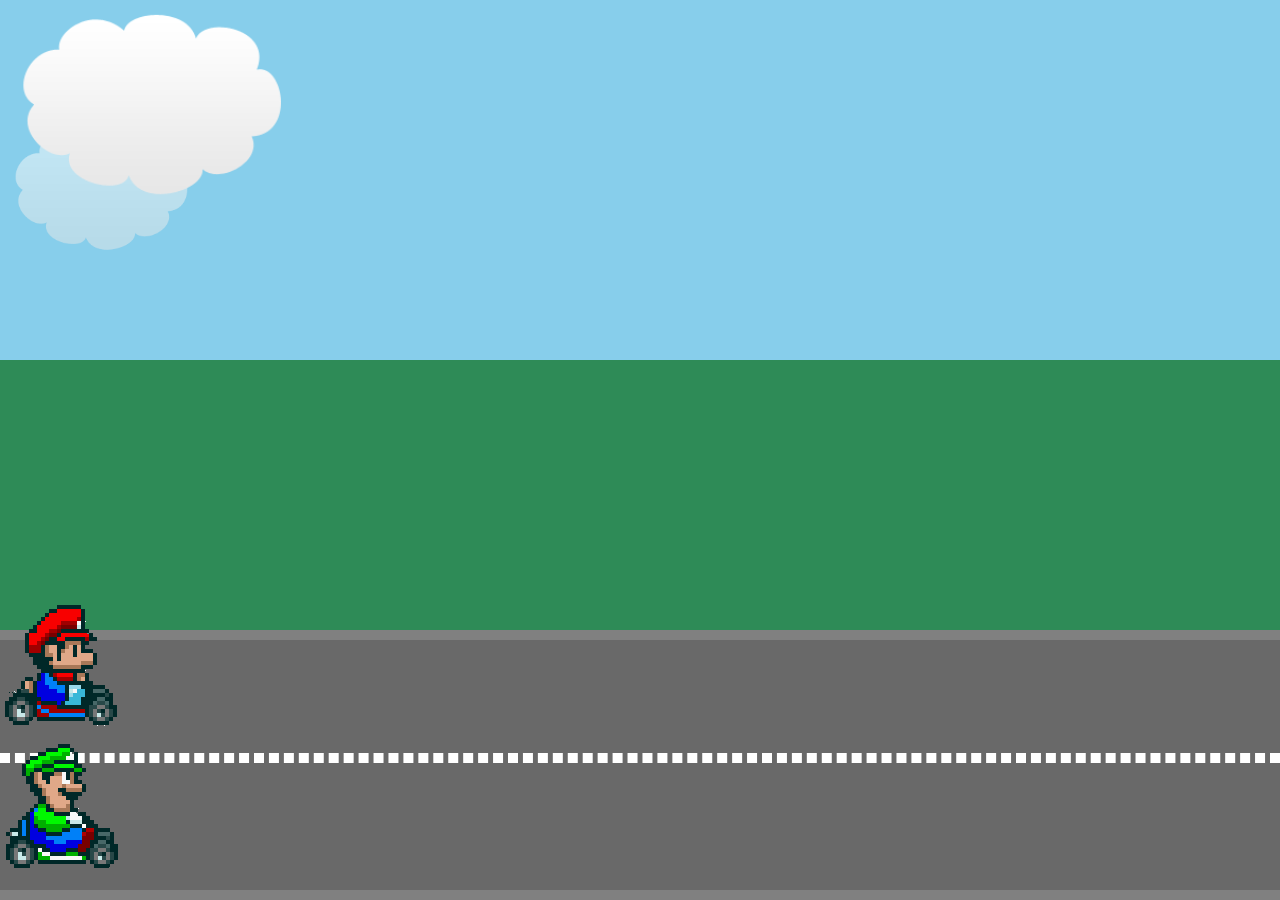
<file: index.html>
<!DOCTYPE html>
<head>
  <title>Mario Kart Animations</title>
  <link href="css/style.css" rel="stylesheet" type="text/css" />
</head>
<body>
  <div class="sky">
    <img class="cloud" src="css/img/cloud.png" />
    <img class="cloud" src="css/img/cloud.png" />
  </div>
  <div class="grass"></div>
  <div class="road">
    <div class="lines"></div>
    <img class="mario" src="css/img/mario.png" />
    <img class="luigi" src="css/img/luigi.png" />
  </div>
</body>
</file>
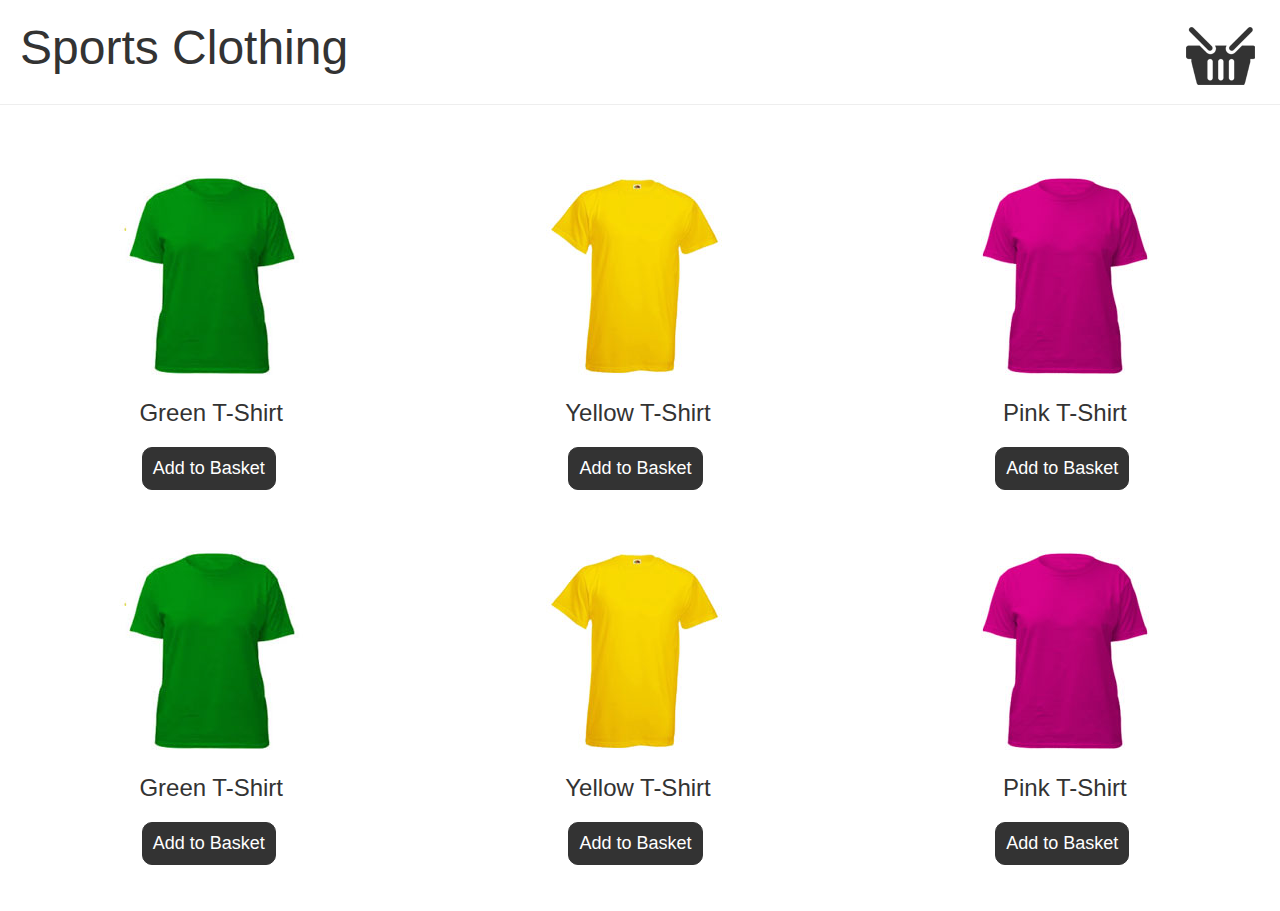
<file: basket.html>
<!DOCTYPE html>
<head>
  <title>Basket Example</title>
  <link href="css/style-web.css" rel="stylesheet" type="text/css" />
  <script
    src="https://code.jquery.com/jquery-1.12.3.min.js"
    integrity="sha256-aaODHAgvwQW1bFOGXMeX+pC4PZIPsvn2h1sArYOhgXQ="
    crossorigin="anonymous"
  ></script>
</head>
<body class="basket">
  <header>
    <h1>Sports Clothing</h1>
    <div class="basket-icon"><img src="css/img/basket.png" /></div>
  </header>
  <ul class="products">
    <li>
      <img src="css/img/t-1.jpg" />
      <h2>Green T-Shirt</h2>
      <button>Add to Basket</button>
    </li>
    <li>
      <img src="css/img/t-2.jpg" />
      <h2>Yellow T-Shirt</h2>
      <button>Add to Basket</button>
    </li>
    <li>
      <img src="css/img/t-3.jpg" />
      <h2>Pink T-Shirt</h2>
      <button>Add to Basket</button>
    </li>
    <li>
      <img src="css/img/t-1.jpg" />
      <h2>Green T-Shirt</h2>
      <button>Add to Basket</button>
    </li>
    <li>
      <img src="css/img/t-2.jpg" />
      <h2>Yellow T-Shirt</h2>
      <button>Add to Basket</button>
    </li>
    <li>
      <img src="css/img/t-3.jpg" />
      <h2>Pink T-Shirt</h2>
      <button>Add to Basket</button>
    </li>
  </ul>
  <script>
    $("button").on("click", function () {
      $(this)
        .closest("li")
        .find("img")
        .clone()
        .addClass("zoom")
        .appendTo("body");
      setTimeout(function () {
        $(".zoom").remove();
      }, 1000);
    });
  </script>
</body>
</file>
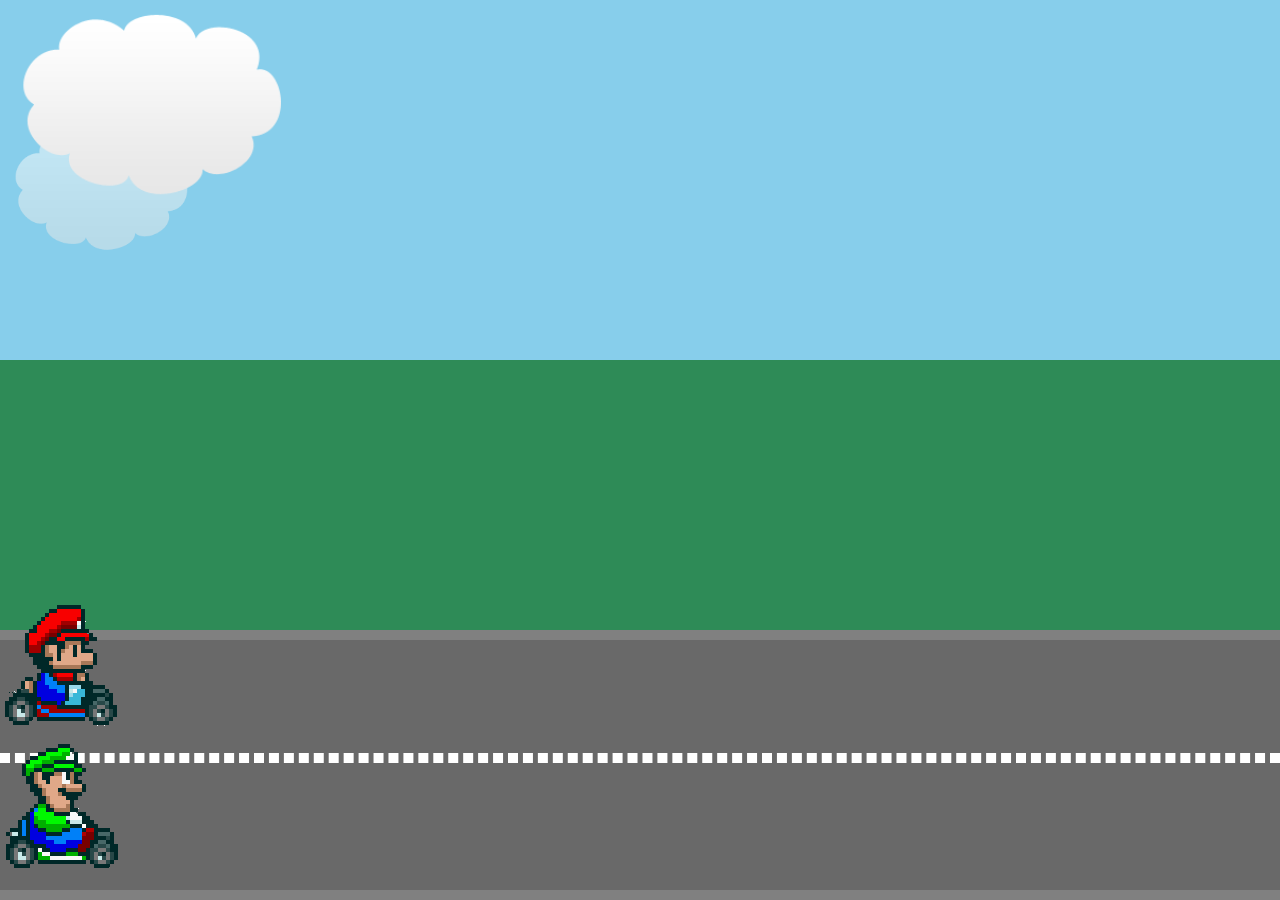
<file: mario-animation.html>
<!DOCTYPE html>
<head>
  <title>Mario Kart Animations</title>
  <link href="css/style-mario.css" rel="stylesheet" type="text/css" />
</head>
<body>
  <div class="sky">
    <img class="cloud" src="css/img/cloud.png" />
    <img class="cloud" src="css/img/cloud.png" />
  </div>
  <div class="grass"></div>
  <div class="road">
    <div class="lines"></div>
    <img class="mario" src="css/img/mario.png" />
    <img class="luigi" src="css/img/luigi.png" />
  </div>
</body>
</file>
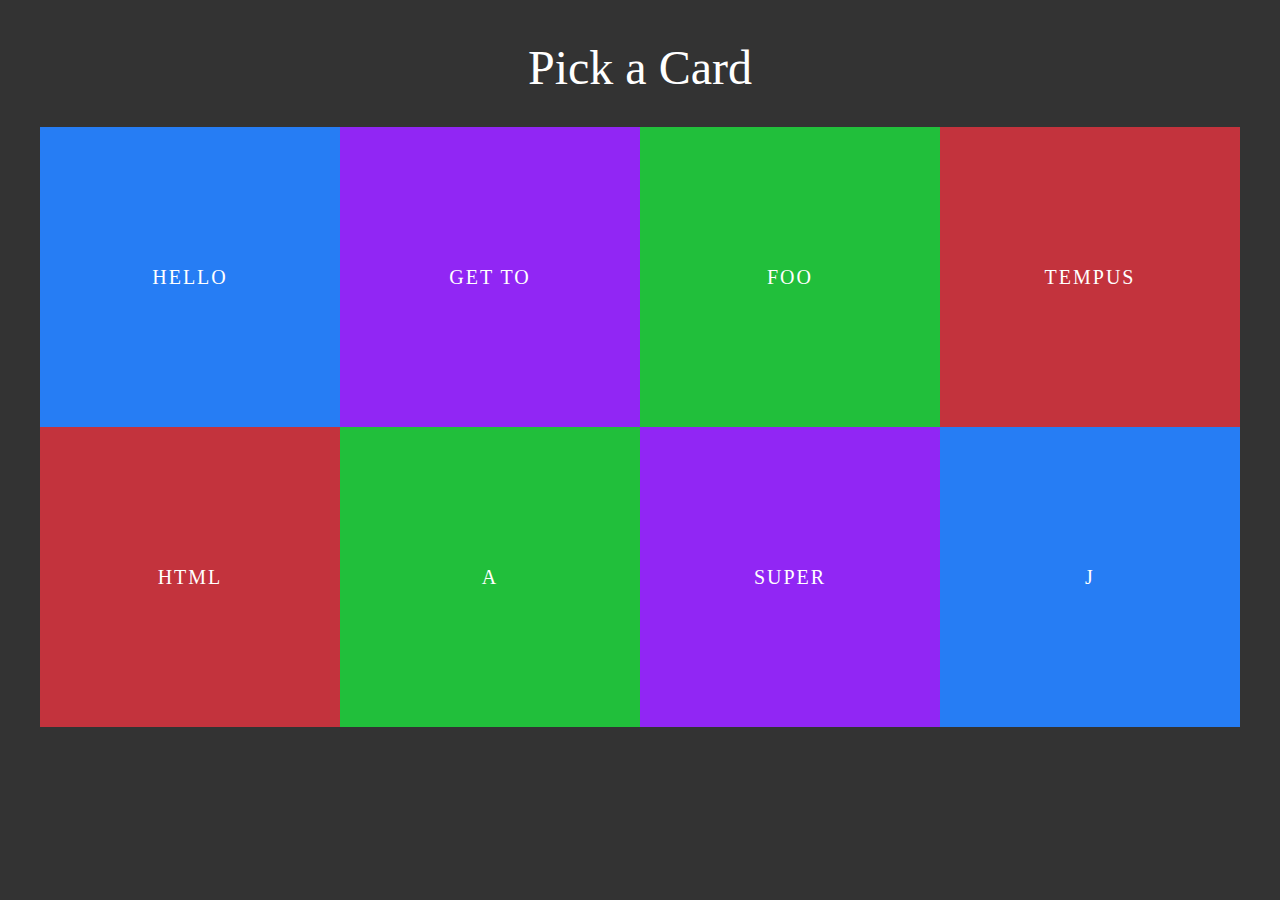
<file: panels.html>
<!DOCTYPE html>
<head>
  <title>Basket Example</title>
  <link href="css/panel-style.css" rel="stylesheet" type="text/css" />
</head>
<body>
  <div class="wrapper">
    <h1>Pick a Card</h1>
    <ul class="panels">
      <li>
        <div class="front" style="background: #267df4">Hello</div>
        <div class="back" style="background: #4c8fea">World</div>
      </li>
      <li>
        <div class="front" style="background: #9126f4">Get to</div>
        <div class="back" style="background: #a144f7">The chopper</div>
      </li>
      <li>
        <div class="front" style="background: #21bf3b">foo</div>
        <div class="back" style="background: #4dd763">bar</div>
      </li>
      <li>
        <div class="front" style="background: #c3333d">tempus</div>
        <div class="back" style="background: #e74853">fugit</div>
      </li>
      <li>
        <div class="front" style="background: #c3333d">html</div>
        <div class="back" style="background: #e74853">rocks</div>
      </li>
      <li>
        <div class="front" style="background: #21bf3b">A</div>
        <div class="back" style="background: #4dd763">B</div>
      </li>
      <li>
        <div class="front" style="background: #9126f4">Super</div>
        <div class="back" style="background: #a144f7">Mariokart</div>
      </li>
      <li>
        <div class="front" style="background: #267df4">j</div>
        <div class="back" style="background: #4c8fea">Query</div>
      </li>
    </ul>
  </div>
</body>
</file>
<file: css/style.css>
/*// BASE STYLES //*/

html,
body {
  height: 100%;
  width: 100%;
  overflow: hidden;
  margin: 0;
}

.grass,
.sky,
.road {
  position: relative;
}

.sky {
  height: 40%;
  background: skyblue;
}

.grass {
  height: 30%;
  background: seagreen;
}

.road {
  height: 30%;
  background: dimgrey;
  box-sizing: border-box;
  border-top: 10px solid grey;
  border-bottom: 10px solid grey;
  width: 100%;
}

.lines {
  box-sizing: border-box;
  border: 5px dashed #fff;
  height: 0px;
  width: 100%;
  position: absolute;
  top: 45%;
}

/*// ELEMENTS TO ANIMATE //*/

.mario {
  position: absolute;
  top: -40px;
  left: 0px;
  animation: drive 3s both infinite linear, jump 0.3s 1.2s ease;
}

.luigi {
  position: absolute;
  top: 100px;
  left: 0;
  animation-name: drive;
  animation-duration: 5s;
  animation-fill-mode: both;
  animation-iteration-count: infinite;
  animation-timing-function: linear;
}

.cloud {
  position: absolute;
}

.cloud:nth-child(1) {
  width: 200px;
  top: 120px;
  opacity: 0.5;
  animation: wind 80s linear infinite reverse;
}

.cloud:nth-child(2) {
  width: 300px;
  top: 0;
  animation: wind 50s linear infinite reverse;
}

/*// KEYFRAMES //*/

@keyframes drive {
  from {
    transform: translateX(-200px);
  }
  to {
    transform: translateX(2200px);
  }
}

@keyframes wind {
  from {
    left: -300px;
  }
  to {
    left: 100%;
  }
}

@keyframes jump {
  0% {
    top: -40px;
  }
  50% {
    top: -100px;
  }
  100% {
    top: -40px;
  }
}
</file>
<file: css/style-web.css>
/*// POP-UP BASE STYLES //*/

body {
  margin: 0;
  position: relative;
}
body.pop-up {
  background: #222;
}
* {
  font-family: Calibri, sans-serif;
  font-weight: normal;
  color: #333;
}
h1 {
  font-size: 48px;
  margin: 10px 0;
}
p {
  margin-bottom: 40px;
}
#pop-up {
  position: relative;
  top: 200px;
  width: 500px;
  margin: 0 auto;
  text-align: center;
}
#pop-up .container {
  background: #f0e4d4;
  padding: 30px;
  position: absolute;
  top: 50px;
  width: 100%;
  box-sizing: border-box;
}
#pop-up input {
  padding: 10px;
  border: 0;
  border-radius: 10px 0 0 10px;
  border: 1px solid #333;
  font-size: 18px;
}
button {
  padding: 10px;
  border: 0;
  color: #fff;
  background: #333;
  margin-left: -5px;
  margin-left: -5px;
  border-radius: 0 10px 10px 0;
  border: 1px solid #333;
  font-size: 18px;
}
.cross {
  position: absolute;
  top: 10px;
  left: 10px;
  background: #555;
  color: #ddd;
  font-weight: bold;
  width: 22px;
  height: 22px;
  text-align: center;
  border-radius: 11px;
}

/*// POP-UP ANIMATION STYLES //*/

#pop-up {
  top: -400px;
  transform-origin: 10px 10px;
  animation: drop 0.5s ease forwards, swing 2s 0.7s forwards;
}

@keyframes drop {
  0% {
    opacity: 0;
  }
  70% {
    transform: translateY(700px);
  }
  100% {
    transform: translateY(650px);
    opacity: 1;
  }
}

@keyframes swing {
  0% {
    transfrom: translateY(650px) rotateZ(0deg);
  }
  40% {
    transform: translateY(650px) rotateZ(120deg);
  }
  70% {
    transform: translateY(650px) rotateZ(70deg);
  }
  100% {
    transform: translateY(650px) rotateZ(90deg);
  }
}

/*// BASKET BASE STYLES //*/

header {
  padding: 10px 20px;
  border-bottom: 1px solid #eee;
  background: #fff;
}
header:after {
  display: block;
  content: "";
  clear: both;
}
.basket ul {
  padding: 0;
  margin-top: 40px;
}
.basket li {
  display: inline-block;
  list-style-type: none;
  width: 30%;
  margin: 30px 1.5%;
  text-align: center;
}
.basket button {
  border-radius: 10px;
  cursor: pointer;
}
.basket header div {
  float: right;
  position: relative;
  z-index: 1;
}
.basket header h1 {
  float: left;
}

/*// BASKET ANIMATION STYLES //*/

.zoom {
  position: absolute;
  top: -40px;
  right: 40px;
  width: 40px;
  opacity: 0;
  animation: zoom 1s ease forwards;
}

@keyframes zoom {
  0% {
    opacity: 0;
  }
  30% {
    opacity: 1;
  }
  100% {
    opacity: 0;
    top: 40px;
  }
}
</file>
<file: css/style-mario.css>
/*// BASE STYLES //*/

html,
body {
  height: 100%;
  width: 100%;
  overflow: hidden;
  margin: 0;
}

.grass,
.sky,
.road {
  position: relative;
}

.sky {
  height: 40%;
  background: skyblue;
}

.grass {
  height: 30%;
  background: seagreen;
}

.road {
  height: 30%;
  background: dimgrey;
  box-sizing: border-box;
  border-top: 10px solid grey;
  border-bottom: 10px solid grey;
  width: 100%;
}

.lines {
  box-sizing: border-box;
  border: 5px dashed #fff;
  height: 0px;
  width: 100%;
  position: absolute;
  top: 45%;
}

/*// ELEMENTS TO ANIMATE //*/

.mario {
  position: absolute;
  top: -40px;
  left: 0px;
  animation: drive 3s both infinite linear, jump 0.3s 1.2s ease;
}

.luigi {
  position: absolute;
  top: 100px;
  left: 0;
  animation-name: drive;
  animation-duration: 5s;
  animation-fill-mode: both;
  animation-iteration-count: infinite;
  animation-timing-function: linear;
}

.cloud {
  position: absolute;
}

.cloud:nth-child(1) {
  width: 200px;
  top: 120px;
  opacity: 0.5;
  animation: wind 80s linear infinite reverse;
}

.cloud:nth-child(2) {
  width: 300px;
  top: 0;
  animation: wind 50s linear infinite reverse;
}

/*// KEYFRAMES //*/

@keyframes drive {
  from {
    transform: translateX(-200px);
  }
  to {
    transform: translateX(2200px);
  }
}

@keyframes wind {
  from {
    left: -300px;
  }
  to {
    left: 100%;
  }
}

@keyframes jump {
  0% {
    top: -40px;
  }
  50% {
    top: -100px;
  }
  100% {
    top: -40px;
  }
}
</file>
<file: css/panel-style.css>
body {
  background: #333;
  font-family: verdana;
}

.wrapper {
  width: 100%;
  max-width: 1200px;
  margin: 40px auto;
}

h1 {
  color: #fff;
  font-weight: normal;
  text-align: center;
  font-size: 48px;
}

.panels {
  list-style-type: none;
  padding: 0;
}

.panels li {
  position: relative;
  width: 25%;
  margin: 0;
  display: block;
  box-sizing: border-box;
  float: left;
}

.panels li div {
  width: 100%;
  padding: 50% 0;
  text-align: center;
  color: #fff;
  font-size: 20px;
  text-transform: uppercase;
  letter-spacing: 2px;
  line-height: 0;
  cursor: pointer;
}

/*// ANIMATION STYLES //*/

.panels div.back {
  transform: rotateY(90deg);
}

.panels div.front {
  position: absolute;
}

.panels li:hover div.front {
  animation: twirl 0.2s ease-in forwards;
}

.panels li:hover div.back {
  animation: twirl 0.2s 0.2s ease-in forwards reverse;
}

@keyframes twirl {
  0% {
    transform: rotateY(0deg);
  }
  100% {
    transform: rotateY(90deg);
  }
}
</file>
